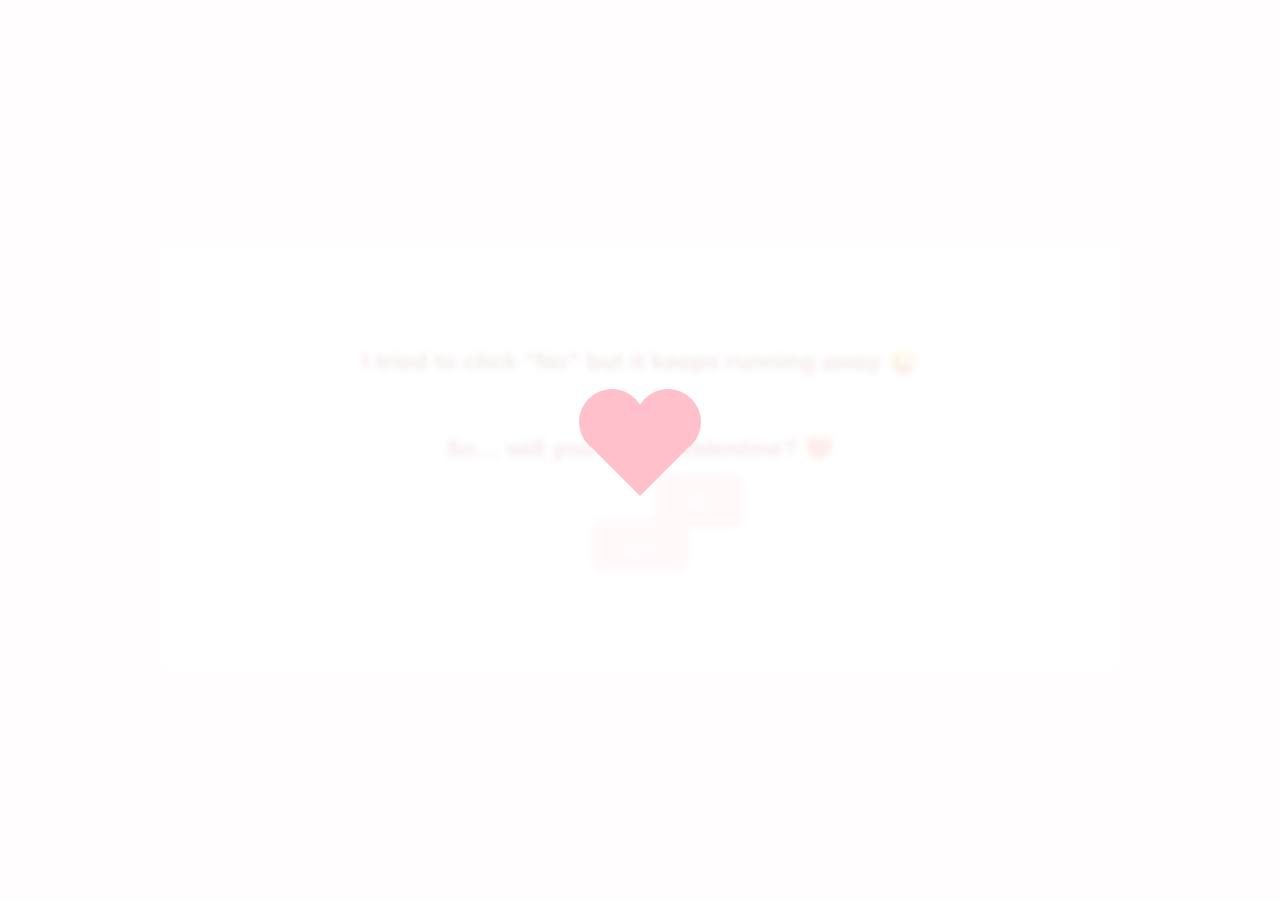
<file: index.html>
<!DOCTYPE html>
<html lang="en">
    <head>
        
        <meta charset="UTF-8"/>
        <meta name="viewport" content="width=device-width,initial-scale=1.0"/>
        <title>Valentine's Day</title>
        <link rel="stylesheet" href="style.css">
        </head>
    <body class="whole">
        
        <div class="container" id="loadingscreen">
            <div class="preloader" id="preloader">
                <span></span>
                <span></span>
                <span></span>

            </div>

        </div>
        <div class="center-box">
            <h2>I tried to click “No” but it keeps running away 😜</h2>
            <h2>So… will you be my Valentine? ❤️</h2>
            <button id="yesbtn">yes</button> 
            <button id="nobtn">No</button>
        </div>

        
        <script src="script.js"></script>
   
    </body>
</html>
</file>
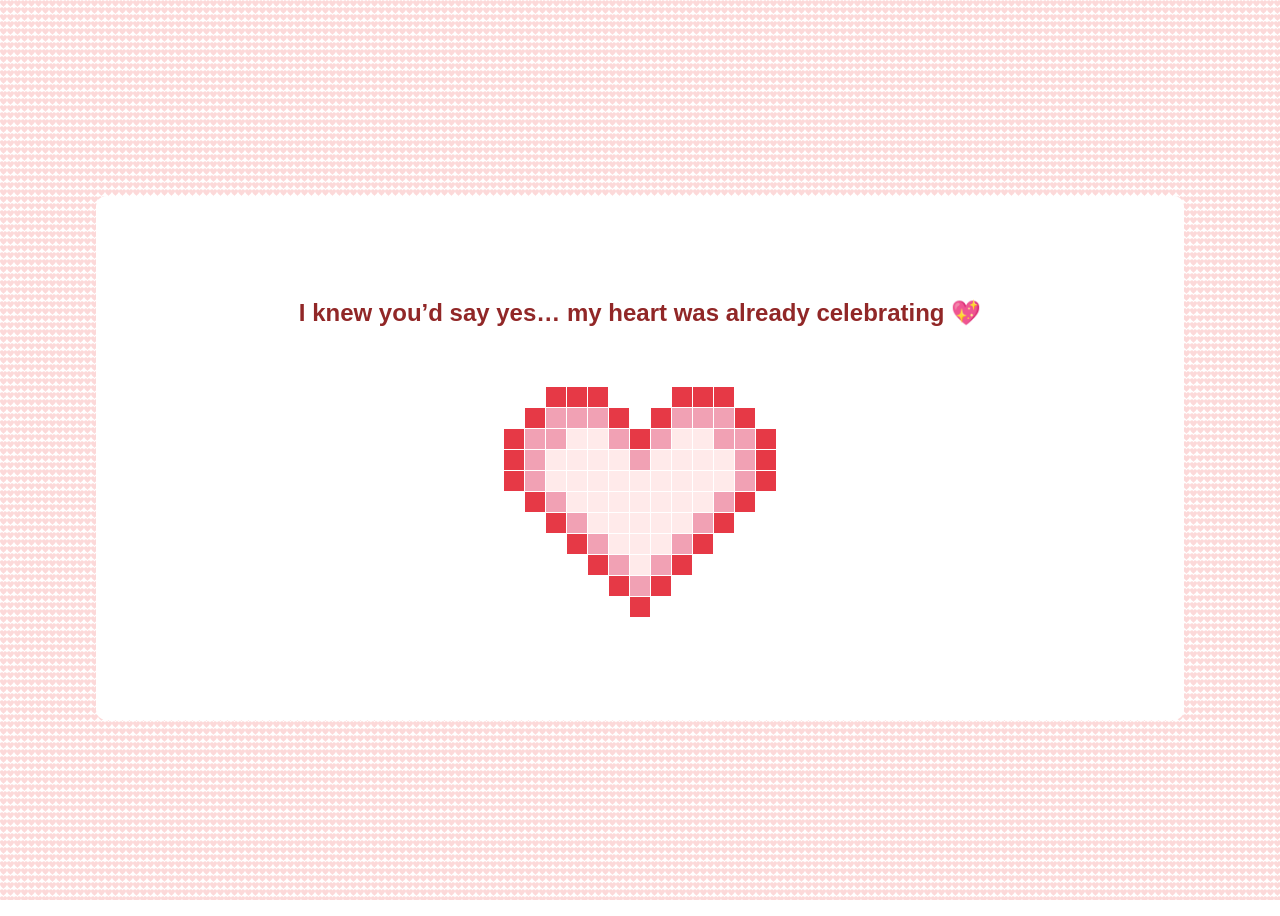
<file: yes.html>
<!DOCTYPE html>
<html lang="en">
    <head>
        
        <meta charset="UTF-8"/>
        <meta name="viewport" content="width=device-width,initial-scale=1.0"/>
        <title>Valentine's Day</title>
        <link rel="stylesheet" href="style.css">
        </head>
    <body class="whole">
        <div class="center-box">
           
            
            <h2 id="loveMessage"> I knew you’d say yes… my heart was already celebrating 💖</h2>
            <div class="heart">
  <div class="pixel"></div>
  <div class="pixel"></div>
  <div class="pixel pink"></div>
  <div class="pixel pink"></div>
  <div class="pixel pink"></div>
  <div class="pixel"></div>
  <div class="pixel"></div>
  <div class="pixel"></div>
  <div class="pixel pink"></div>
  <div class="pixel pink"></div>
  <div class="pixel pink"></div>
  <div class="pixel"></div>
  <div class="pixel"></div>

  <div class="pixel"></div>
  <div class="pixel pink"></div>
  <div class="pixel soft-pink"></div>
  <div class="pixel soft-pink"></div>
  <div class="pixel soft-pink"></div>
  <div class="pixel pink"></div>
  <div class="pixel"></div>
  <div class="pixel pink"></div>
  <div class="pixel soft-pink"></div>
  <div class="pixel soft-pink"></div>
  <div class="pixel soft-pink"></div>
  <div class="pixel pink"></div>
  <div class="pixel"></div>

  <div class="pixel pink"></div>
  <div class="pixel soft-pink"></div>
  <div class="pixel soft-pink"></div>

  <div class="pixel white"></div>
  <div class="pixel white"></div>
  <div class="pixel soft-pink"></div>
  <div class="pixel pink"></div>
  <div class="pixel soft-pink"></div>
  <div class="pixel white"></div>
  <div class="pixel white"></div>
  <div class="pixel soft-pink"></div>
  <div class="pixel soft-pink"></div>
  <div class="pixel pink"></div>

  <div class="pixel pink"></div>
  <div class="pixel soft-pink"></div>
  <div class="pixel white"></div>
  <div class="pixel white"></div>
  <div class="pixel white"></div>
  <div class="pixel white"></div>
  <div class="pixel soft-pink"></div>
  <div class="pixel white"></div>
  <div class="pixel white"></div>
  <div class="pixel white"></div>
  <div class="pixel white"></div>
  <div class="pixel soft-pink"></div>
  <div class="pixel pink"></div>

  <div class="pixel pink"></div>
  <div class="pixel soft-pink"></div>
  <div class="pixel white"></div>
  <div class="pixel white"></div>
  <div class="pixel white"></div>
  <div class="pixel white"></div>
  <div class="pixel white"></div>
  <div class="pixel white"></div>
  <div class="pixel white"></div>
  <div class="pixel white"></div>
  <div class="pixel white"></div>
  <div class="pixel soft-pink"></div>
  <div class="pixel pink"></div>

  <div class="pixel"></div>
  <div class="pixel pink"></div>
  <div class="pixel soft-pink"></div>
  <div class="pixel white"></div>
  <div class="pixel white"></div>
  <div class="pixel white"></div>
  <div class="pixel white"></div>
  <div class="pixel white"></div>
  <div class="pixel white"></div>
  <div class="pixel white"></div>
  <div class="pixel soft-pink"></div>
  <div class="pixel pink"></div>
  <div class="pixel"></div>

  <div class="pixel"></div>
  <div class="pixel"></div>
  <div class="pixel pink"></div>
  <div class="pixel soft-pink"></div>
  <div class="pixel white"></div>
  <div class="pixel white"></div>
  <div class="pixel white"></div>
  <div class="pixel white"></div>
  <div class="pixel white"></div>
  <div class="pixel soft-pink"></div>
  <div class="pixel pink"></div>
  <div class="pixel"></div>
  <div class="pixel"></div>

  <div class="pixel"></div>
  <div class="pixel"></div>
  <div class="pixel"></div>
  <div class="pixel pink"></div>
  <div class="pixel soft-pink"></div>
  <div class="pixel white"></div>
  <div class="pixel white"></div>
  <div class="pixel white"></div>
  <div class="pixel soft-pink"></div>
  <div class="pixel pink"></div>
  <div class="pixel"></div>
  <div class="pixel"></div>
  <div class="pixel"></div>

  <div class="pixel"></div>
  <div class="pixel"></div>
  <div class="pixel"></div>
  <div class="pixel"></div>
  <div class="pixel pink"></div>
  <div class="pixel soft-pink"></div>
  <div class="pixel white"></div>
  <div class="pixel soft-pink"></div>
  <div class="pixel pink"></div>
  <div class="pixel"></div>
  <div class="pixel"></div>
  <div class="pixel"></div>
  <div class="pixel"></div>

  <div class="pixel"></div>
  <div class="pixel"></div>
  <div class="pixel"></div>
  <div class="pixel"></div>
  <div class="pixel"></div>
  <div class="pixel pink"></div>
  <div class="pixel soft-pink"></div>
  <div class="pixel pink"></div>
  <div class="pixel"></div>
  <div class="pixel"></div>
  <div class="pixel"></div>
  <div class="pixel"></div>
  <div class="pixel"></div>

  <div class="pixel"></div>
  <div class="pixel"></div>
  <div class="pixel"></div>
  <div class="pixel"></div>
  <div class="pixel"></div>
  <div class="pixel"></div>
  <div class="pixel pink"></div>
  <div class="pixel"></div>
  <div class="pixel"></div>
  <div class="pixel"></div>
  <div class="pixel"></div>
  <div class="pixel"></div>
  <div class="pixel"></div>
</div>

        </div>
       

        <script src="script.js"></script>
   
    </body>
</html>
</file>
<file: style.css>
.whole{
  display: flex;
  justify-content: center;
  align-items: center;
  min-height: 100vh;
  box-shadow: #d9d9d9;
  
}
.whole::before {
  content: "";
  position: absolute;
  inset: 0;
  background-image: url("data:image/svg+xml,\
  <svg xmlns='http://www.w3.org/2000/svg' viewBox='0 0 32 29'>\
  <path fill='%23f23f3f' d='M23.6,0c-3.4,0-6.3,2.1-7.6,5.1C14.7,2.1,11.8,0,8.4,0C3.8,0,0,3.8,0,8.4\
  c0,9.4,16,20.6,16,20.6s16-11.2,16-20.6C32,3.8,28.2,0,23.6,0z'/>\
  </svg>");
  background-size: 7px 7px;
  background-repeat: repeat;
  opacity: 0.2;
  
}

#loadingscreen {
  position: fixed;
  inset: 0;
  background-color: rgba(255,255,255,0.9);
  backdrop-filter: blur(3px);
  display: flex;
  justify-content: center;
  align-items: center;
  z-index: 9999;
}


.container .preloader{
    animation: rotate 2.3s cubic-bezier(0.75,0,0.5,1) infinite;
}
@keyframes rotate{
    50%{
        transform: rotate(360deg);
    }
    100%{
        transform: rotate(720deg);
    }
}
.preloader span {
  --c: pink;
  position: absolute;
  display: block;
  height: 64px;
  width: 64px;
  background: var(--c);
  border: 1px solid var(--c);
  border-radius: 100%;
  z-index: 4;  
}

.preloader span:nth-child(1) {
  transform: translate(-28px, -28px);
  animation: shape_1 2.3s cubic-bezier(0.75, 0, 0.5, 1) infinite;
}

@keyframes shape_1 {
  60% {
    transform: scale(0.4);
  }
}

.preloader span:nth-child(2) {
  transform: translate(28px, -28px);
  animation: shape_2 2.3s cubic-bezier(0.75, 0, 0.5, 1) infinite;
}

@keyframes shape_2 {
  40% {
    transform: scale(0.4);
  }
}

.preloader span:nth-child(3) {
  position: relative;
  border-radius: 0px;
  transform: scale(0.98) rotate(-45deg);
  animation: shape_3 2.3s cubic-bezier(0.75, 0, 0.5, 1) infinite;
}

@keyframes shape_3 {
  50% {
    border-radius: 100%;
    transform: scale(0.5) rotate(-45deg);
  }

  100% {
    transform: scale(0.98) rotate(-45deg);
  }
}

.shadow {
  position: relative;
  top: 30px;
  left: 50%;
  transform: translateX(-50%);
  display: block;
  height: 16px;
  width: 64px;
  border-radius: 50%;
  background-color: #d9d9d9;
  border: 1px solid #d9d9d9;
  animation: shadow 2.3s cubic-bezier(0.75, 0, 0.5, 1) infinite;
}

@keyframes shadow {
  50% {
    transform: translateX(-50%) scale(0.5);
    border-color: pink;
  }
}

.center-box{
  font-family: 'Segoe UI', Tahoma, Geneva, Verdana, sans-serif;
  color: #912727;
  display: flex;
  flex-direction: column;
  justify-content: center;
  align-items: center;
  gap: 20px;
  position: relative;
  padding: 80px 200px;
  border: 3px solid white;
  background-color: white;
  border-radius: 10px;
  z-index: 1;
}

button {
  position: relative;
  display: inline-block;
  margin: 15px;
  padding: 15px 30px;
  text-align: center;
  font-size: 18px;
  letter-spacing: 1px;
  text-decoration: none;
  color: white;
  background: pink;
  cursor: pointer;
  transition: ease-out 0.5s;
  border: 2px solid pink;
  border-radius: 10px;
  box-shadow: inset 0 0 0 0 #912727;
}



button:active {
  transform: scale(0.9);
}
/* From Uiverse.io by anandita-3217 */ 
.heart {
  display: inline-grid;
  grid-template-columns: repeat(13, 20px);
  grid-template-rows: repeat(11, 20px);
  gap: 1px;
  padding: 20px;
  animation: heartbeat 2s infinite ease-in-out;
}
.pixel {
  width: 20px;
  height: 20px;
  transition: all 0.3s ease;
  transform: scale(1);
}
.pixel.pink {
  background: #e63946;
  animation: pinkPulse 2.5s infinite ease-in-out;
}
.pixel.soft-pink {
  background: #f1a1b4;
  animation: softPinkPulse 2.2s infinite ease-in-out;
}
.pixel.white {
  background: #ffeaea;
  animation: whitePulse 2.8s infinite ease-in-out;
}
@keyframes heartbeat {
  0%,
  100% {
    transform: scale(1);
  }
  50% {
    transform: scale(1.02);
  }
}
@keyframes pinkPulse {
  0%,
  100% {
    background: #ff6b81;
    transform: scale(1);
    box-shadow: 0 0 0 rgba(230, 57, 70, 0);
  }
  50% {
    background: #e63946;
    transform: scale(1.05);
    box-shadow: 0 0 10px rgba(230, 57, 70, 0.6);
  }
}
@keyframes softPinkPulse {
  0%,
  100% {
    background: #e63946;
    transform: scale(1);
    box-shadow: 0 0 0 rgba(241, 161, 180, 0);
  }
  50% {
    background: #f1a1b4;
    transform: scale(1.05);
    box-shadow: 0 0 8px rgba(241, 161, 180, 0.6);
  }
}
@keyframes whitePulse {
  0%,
  100% {
    background: #ffe3e3;
    transform: scale(1);
    box-shadow: 0 0 0 rgba(255, 234, 234, 0);
  }
  50% {
    background: #ffeaea;
    transform: scale(1.05);
    box-shadow: 0 0 15px rgba(255, 234, 234, 0.8);
  }
}
#loveMessage{
  color: #912727;
}
/* 📱 Mobile View */
@media (max-width: 768px) {

  .center-box {
    padding: 40px 20px;   /* reduce horizontal padding */
    width: 90%;
    text-align: center;
  }

  .center-box h2 {
    font-size: 20px;
  }

  button {
    padding: 12px;
    font-size: 16px;
  }

  .heart {
    transform: scale(0.7);   /* shrink animated heart */
  }

  .pixel {
    width: 12px;
    height: 12px;
  }
}
</file>
